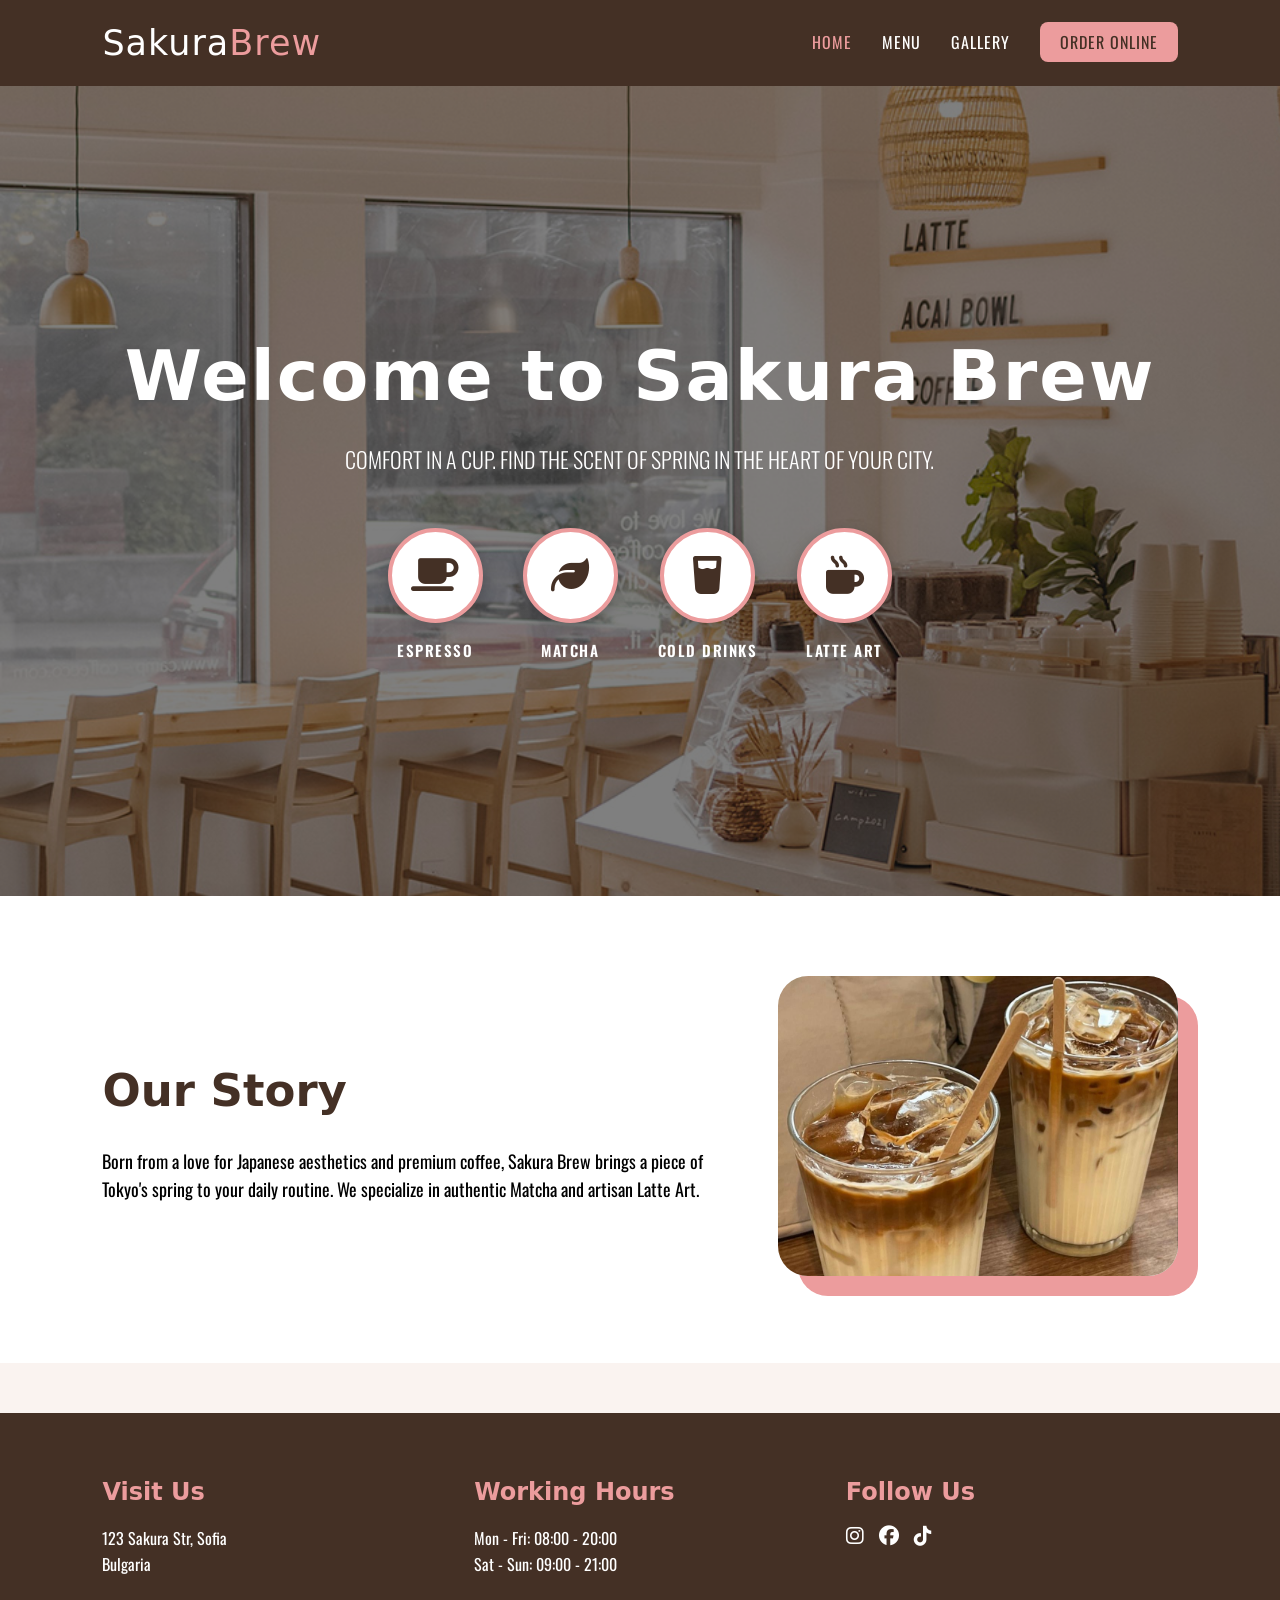
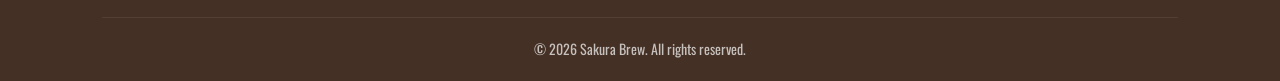
<file: index.html>
<!DOCTYPE html>
<html lang="en">
<head>
    <meta charset="UTF-8">
    <meta name="viewport" content="width=device-width, initial-scale=1.0">
    <title>Sakura Brew | Coffee House</title>
    <link rel="stylesheet" href="https://cdnjs.cloudflare.com/ajax/libs/font-awesome/6.5.1/css/all.min.css">
    <link href="https://fonts.googleapis.com/css2?family=Chewy&family=Oswald:wght@300;400;600&display=swap" rel="stylesheet">
    <link rel="stylesheet" href="style.css">
</head>
<body>

    <header>
        <nav class="navbar">
            <div class="logo">Sakura<span>Brew</span></div>
            <ul class="nav-links">
                <li><a href="index.html" class="active">Home</a></li>
                <li><a href="menu.html">Menu</a></li>
                <li><a href="gallery.html">Gallery</a></li>
                <li><a href="order.html" class="order-btn">Order Online</a></li>
            </ul>
        </nav>
    </header>

    <section class="hero">
        <div class="hero-overlay">
            <div class="hero-content">
                <h1>Welcome to Sakura Brew</h1>
                <p>Comfort in a cup. Find the scent of spring in the heart of your city.</p>
                
                <div class="category-buttons">
                    <a href="menu.html#espresso" class="category-btn">
                        <div class="icon-circle"><i class="fas fa-coffee"></i></div>
                        <span>Espresso</span>
                    </a>
                    <a href="menu.html#matcha" class="category-btn">
                        <div class="icon-circle"><i class="fas fa-leaf"></i></div>
                        <span>Matcha</span>
                    </a>
                    <a href="menu.html#cold" class="category-btn">
                        <div class="icon-circle"><i class="fas fa-glass-water"></i></div>
                        <span>Cold Drinks</span>
                    </a>
                    <a href="menu.html#latte" class="category-btn">
                        <div class="icon-circle"><i class="fas fa-mug-hot"></i></div>
                        <span>Latte Art</span>
                    </a>
                </div>
            </div>
        </div>
    </section>
    <section class="about-section">
    <div class="about-content">
        <div class="about-text">
            <h2>Our Story</h2>
            <p>Born from a love for Japanese aesthetics and premium coffee, Sakura Brew brings a piece of Tokyo's spring to your daily routine. We specialize in authentic Matcha and artisan Latte Art.</p>
        </div>
        <div class="about-image">
            <img src="images/img1.jpg" alt="Our Interior">
        </div>
    </div>
</section>

<footer class="main-footer">
    <div class="footer-grid">
        <div class="footer-item">
            <h3>Visit Us</h3>
            <p>123 Sakura Str, Sofia</p>
            <p>Bulgaria</p>
        </div>
        <div class="footer-item">
            <h3>Working Hours</h3>
            <p>Mon - Fri: 08:00 - 20:00</p>
            <p>Sat - Sun: 09:00 - 21:00</p>
        </div>
        <div class="footer-item">
            <h3>Follow Us</h3>
            <div class="social-icons">
                <i class="fab fa-instagram"></i>
                <i class="fab fa-facebook"></i>
                <i class="fab fa-tiktok"></i>
            </div>
        </div>
    </div>
    <div class="footer-bottom">
        <p>&copy; 2026 Sakura Brew. All rights reserved.</p>
    </div>
</footer>

</body>
</html>
</file>
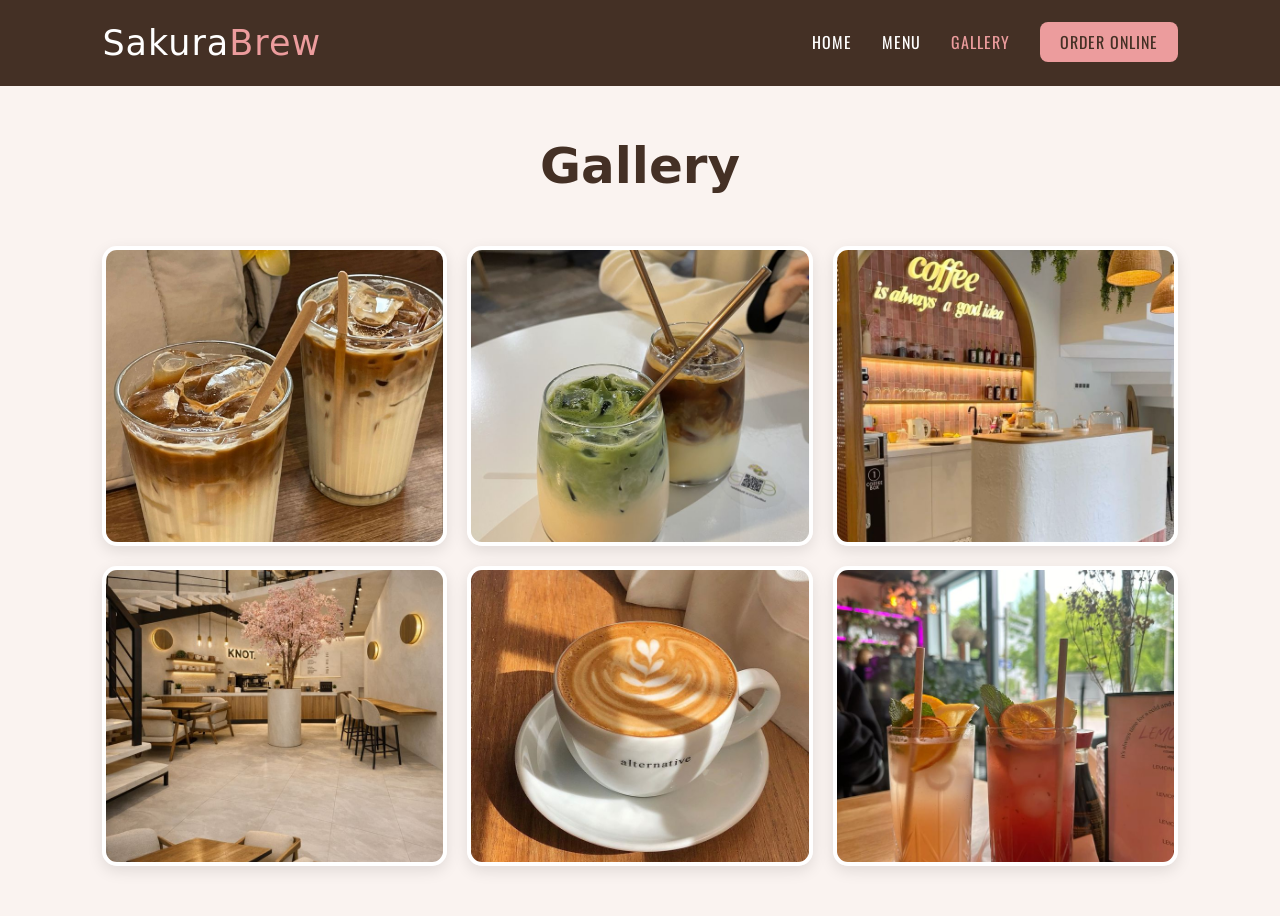
<file: gallery.html>
<!DOCTYPE html>
<html lang="en">
<head>
    <meta charset="UTF-8">
    <meta name="viewport" content="width=device-width, initial-scale=1.0">
    <title>Gallery | Sakura Brew</title>
    <link href="https://fonts.googleapis.com/css2?family=Chewy&family=Oswald:wght@300;400;600&display=swap" rel="stylesheet">
    <link rel="stylesheet" href="style.css">
</head>
<body>

    <header>
        <nav class="navbar">
            <div class="logo">Sakura<span>Brew</span></div>
            <ul class="nav-links">
                <li><a href="index.html">Home</a></li>
                <li><a href="menu.html">Menu</a></li>
                <li><a href="gallery.html" class="active">Gallery</a></li>
                <li><a href="order.html" class="order-btn">Order Online</a></li>
            </ul>
        </nav>
    </header>

    <section class="gallery-container">
        <h1 class="page-title">Gallery</h1>
        <div class="gallery-grid">
            <div class="gallery-item"><img src="images/img1.jpg" alt="Interior"></div>
            <div class="gallery-item"><img src="images/img2.jpg" alt="Coffee"></div>
            <div class="gallery-item"><img src="images/img3.jpg" alt="Matcha"></div>
            <div class="gallery-item"><img src="images/img4.jpg" alt="Drink"></div>
            <div class="gallery-item"><img src="images/img5.jpg" alt="Latte Art"></div>
            <div class="gallery-item"><img src="images/img6.jpg" alt="Details"></div>
        </div>
    </section>

</body>
</html>
</file>
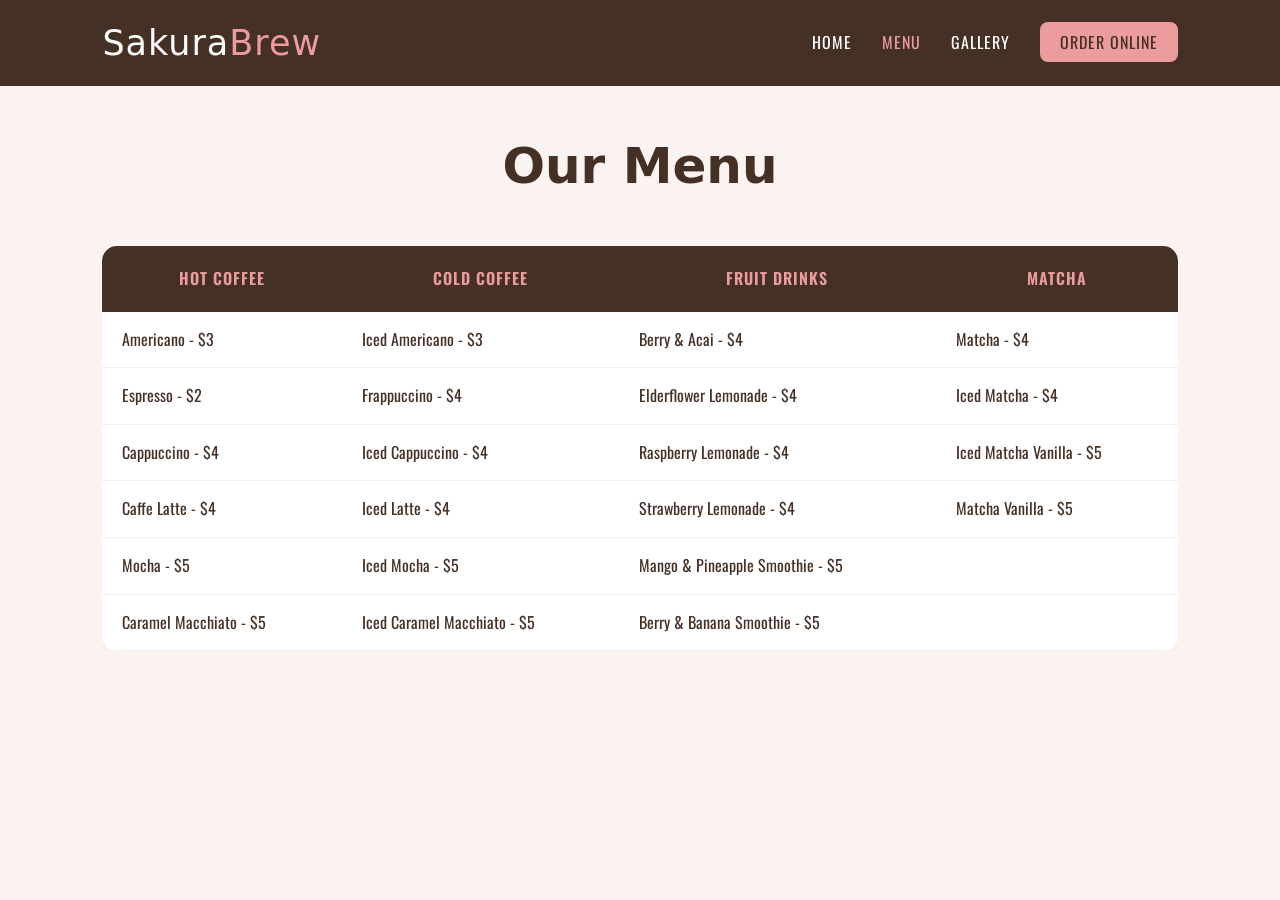
<file: menu.html>
<!DOCTYPE html>
<html lang="en">
<head>
    <meta charset="UTF-8">
    <meta name="viewport" content="width=device-width, initial-scale=1.0">
    <title>Menu | Sakura Brew</title>
    <link href="https://fonts.googleapis.com/css2?family=Chewy&family=Oswald:wght@300;400;600&display=swap" rel="stylesheet">
    <link rel="stylesheet" href="style.css">
</head>
<body>

    <header>
        <nav class="navbar">
            <div class="logo">Sakura<span>Brew</span></div>
            <ul class="nav-links">
                <li><a href="index.html">Home</a></li>
                <li><a href="menu.html" class="active">Menu</a></li>
                <li><a href="gallery.html">Gallery</a></li>
                <li><a href="order.html" class="order-btn">Order Online</a></li>
            </ul>
        </nav>
    </header>

    <section class="menu-container">
        <h1 class="page-title">Our Menu</h1>
        <div class="menu-table-wrapper">
            <table class="menu-table">
                <thead>
                    <tr>
                        <th>Hot Coffee</th>
                        <th>Cold Coffee</th>
                        <th>Fruit Drinks</th>
                        <th>Matcha</th>
                    </tr>
                </thead>
                <tbody>
                    <tr>
                        <td>Americano - $3</td>
                        <td>Iced Americano - $3</td>
                        <td>Berry & Acai - $4</td>
                        <td>Matcha - $4</td>
                    </tr>
                    <tr>
                        <td>Espresso - $2</td>
                        <td>Frappuccino - $4</td>
                        <td>Elderflower Lemonade - $4</td>
                        <td>Iced Matcha - $4</td>
                    </tr>
                    <tr>
                        <td>Cappuccino - $4</td>
                        <td>Iced Cappuccino - $4</td>
                        <td>Raspberry Lemonade - $4</td>
                        <td>Iced Matcha Vanilla - $5</td>
                    </tr>
                    <tr>
                        <td>Caffe Latte - $4</td>
                        <td>Iced Latte - $4</td>
                        <td>Strawberry Lemonade - $4</td>
                        <td>Matcha Vanilla - $5</td>
                    </tr>
                    <tr>
                        <td>Mocha - $5</td>
                        <td>Iced Mocha - $5</td>
                        <td>Mango & Pineapple Smoothie - $5</td>
                        <td></td>
                    </tr>
                    <tr>
                        <td>Caramel Macchiato - $5</td>
                        <td>Iced Caramel Macchiato - $5</td>
                        <td>Berry & Banana Smoothie - $5</td>
                        <td></td>
                    </tr>
                </tbody>
            </table>
        </div>
    </section>

</body>
</html>
</file>
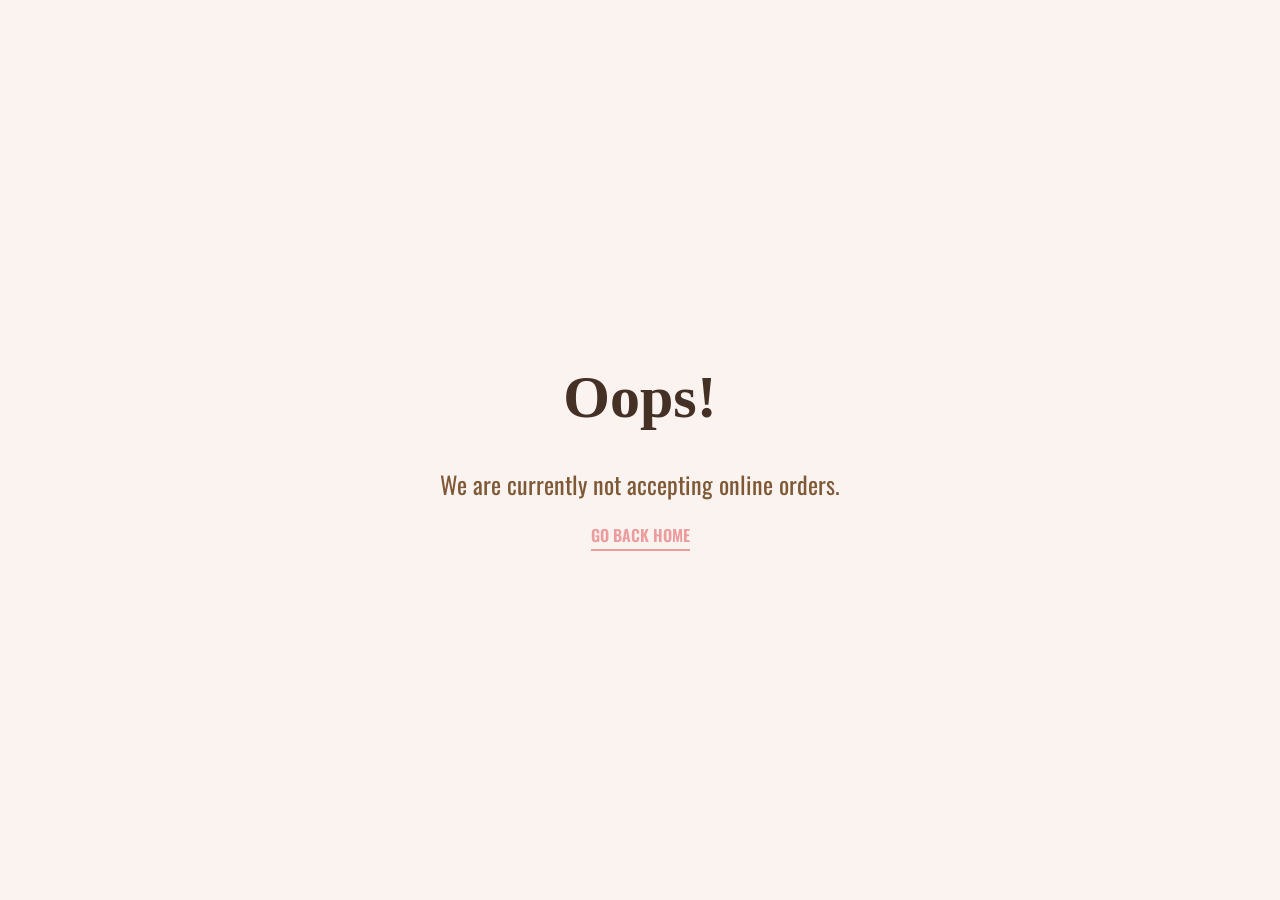
<file: order.html>
<!DOCTYPE html>
<html lang="en">
<head>
    <meta charset="UTF-8">
    <meta name="viewport" content="width=device-width, initial-scale=1.0">
    <title>Order Online | Sakura Brew</title>
    <link href="https://fonts.googleapis.com/css2?family=Chewy&family=Oswald:wght@400&display=swap" rel="stylesheet">
    <link rel="stylesheet" href="style.css">
</head>
<body>
    <div style="height: 100vh; display: flex; flex-direction: column; align-items: center; justify-content: center; text-align: center; background: #FAF3F0; padding: 20px;">
        <h1 style="font-family: 'Chewy'; font-size: 60px; color: #443025;">Oops!</h1>
        <p style="font-family: 'Oswald'; font-size: 24px; color: #7F5836; margin: 20px 0;">We are currently not accepting online orders.</p>
        <a href="index.html" style="font-family: 'Oswald'; color: #EC9C9D; text-decoration: none; font-weight: 600; text-transform: uppercase; border-bottom: 2px solid #EC9C9D;">Go Back Home</a>
    </div>
</body>
</html>
</file>
<file: style.css>
:root {
    --dark-chocolate: #443025;
    --sakura: #EC9C9D;
    --misty-rose: #F2CECA;
    --white: #ffffff;
}

* {
    margin: 0;
    padding: 0;
    box-sizing: border-box;
}

body {
    font-family: 'Oswald', sans-serif;
    background-color: #FAF3F0;
    line-height: 1.6;
}

.navbar {
    display: flex;
    justify-content: space-between;
    align-items: center;
    background-color: var(--dark-chocolate);
    padding: 15px 8%;
}

.logo {
    font-family: 'Chewy', system-ui;
    font-size: 35px;
    color: var(--white);
    letter-spacing: 1px;
}

.logo span {
    color: var(--sakura);
}

.nav-links {
    list-style: none;
    display: flex;
    align-items: center;
}

.nav-links li {
    margin-left: 30px;
}

.nav-links a {
    text-decoration: none;
    color: var(--white);
    text-transform: uppercase;
    font-weight: 400;
    letter-spacing: 1px;
    transition: 0.3s;
}

.nav-links a:hover, .nav-links a.active {
    color: var(--sakura);
}

.order-btn {
    background: var(--sakura);
    padding: 8px 20px;
    border-radius: 8px;
    color: var(--dark-chocolate) !important;
    font-weight: 600;
}

.hero {
    height: 90vh;
    background: linear-gradient(rgba(0,0,0,0.5), rgba(0,0,0,0.5)), url('images/hero-bg.jpg') no-repeat center center/cover;
    display: flex;
    align-items: center;
    justify-content: center;
    text-align: center;
}

.hero-content h1 {
    font-family: 'Chewy', system-ui;
    font-size: 70px;
    color: var(--white);
    margin-bottom: 10px;
    letter-spacing: 2px;
}

.hero-content p {
    font-size: 22px;
    color: var(--white);
    margin-bottom: 50px;
    font-weight: 300;
    text-transform: uppercase;
}

.category-buttons {
    display: flex;
    justify-content: center;
    gap: 40px;
}

.category-btn {
    text-decoration: none;
    color: var(--white);
    display: flex;
    flex-direction: column;
    align-items: center;
    transition: transform 0.3s;
}

.category-btn:hover {
    transform: translateY(-8px);
}

.icon-circle {
    width: 95px;
    height: 95px;
    background: var(--white);
    border: 4px solid var(--sakura);
    border-radius: 50%;
    display: flex;
    align-items: center;
    justify-content: center;
    margin-bottom: 15px;
    transition: 0.3s;
    box-shadow: 0 5px 15px rgba(0,0,0,0.2);
}

.icon-circle i {
    color: var(--dark-chocolate);
    font-size: 38px;
}

.category-btn:hover .icon-circle {
    background: var(--sakura);
    border-color: var(--white);
}

.category-btn:hover i {
    color: var(--white);
}

.category-btn span {
    font-family: 'Oswald', sans-serif;
    font-weight: 600;
    text-transform: uppercase;
    font-size: 15px;
    letter-spacing: 1.5px;
}

/* Page Titles */
.page-title {
    font-family: 'Chewy', system-ui;
    text-align: center;
    font-size: 50px;
    color: var(--dark-chocolate);
    margin: 40px 0;
}

/* Menu Table Styles */
.menu-container {
    padding: 0 8% 50px;
}

.menu-table-wrapper {
    overflow-x: auto;
}

.menu-table {
    width: 100%;
    border-collapse: collapse;
    background: var(--white);
    border-radius: 15px;
    overflow: hidden;
    box-shadow: 0 5px 20px rgba(0,0,0,0.05);
}

.menu-table th {
    background-color: var(--dark-chocolate);
    color: var(--sakura);
    padding: 20px;
    text-transform: uppercase;
    font-weight: 600;
    letter-spacing: 1px;
}

.menu-table td {
    padding: 15px 20px;
    border-bottom: 1px solid #eee;
    color: var(--dark-chocolate);
    font-weight: 400;
}

.menu-table tr:hover {
    background-color: var(--light-bg);
}

/* Gallery Grid Styles */
.gallery-container {
    padding: 0 8% 50px;
}

.gallery-grid {
    display: grid;
    grid-template-columns: repeat(auto-fit, minmax(300px, 1fr));
    gap: 20px;
}

.gallery-item {
    height: 300px;
    border-radius: 15px;
    overflow: hidden;
    border: 4px solid var(--white);
    box-shadow: 0 5px 15px rgba(0,0,0,0.1);
    transition: 0.3s;
}

.gallery-item img {
    width: 100%;
    height: 100%;
    object-fit: cover;
    display: block;
}

.gallery-item:hover {
    transform: scale(1.03);
    border-color: var(--sakura);
}

/* About Section */
.about-section {
    padding: 80px 8%;
    background-color: var(--white);
}

.about-content {
    display: flex;
    align-items: center;
    gap: 50px;
    max-width: 1200px;
    margin: 0 auto;
}

.about-text h2 {
    font-family: 'Chewy', system-ui;
    font-size: 45px;
    color: var(--dark-chocolate);
    margin-bottom: 20px;
}

.about-text p {
    font-size: 18px;
    color: var(--aloewood);
}

.about-image img {
    width: 400px;
    height: 300px;
    object-fit: cover;
    border-radius: 30px;
    box-shadow: 20px 20px 0 var(--sakura);
}

/* Footer */
.main-footer {
    background-color: var(--dark-chocolate);
    color: var(--white);
    padding: 60px 8% 20px;
    margin-top: 50px;
}

.footer-grid {
    display: grid;
    grid-template-columns: repeat(auto-fit, minmax(200px, 1fr));
    gap: 40px;
    margin-bottom: 40px;
}

.footer-item h3 {
    font-family: 'Chewy', system-ui;
    font-size: 24px;
    color: var(--sakura);
    margin-bottom: 15px;
}

.social-icons {
    display: flex;
    gap: 15px;
    font-size: 20px;
}

.footer-bottom {
    text-align: center;
    border-top: 1px solid rgba(255,255,255,0.1);
    padding-top: 20px;
    font-size: 14px;
    opacity: 0.7;
}
</file>
